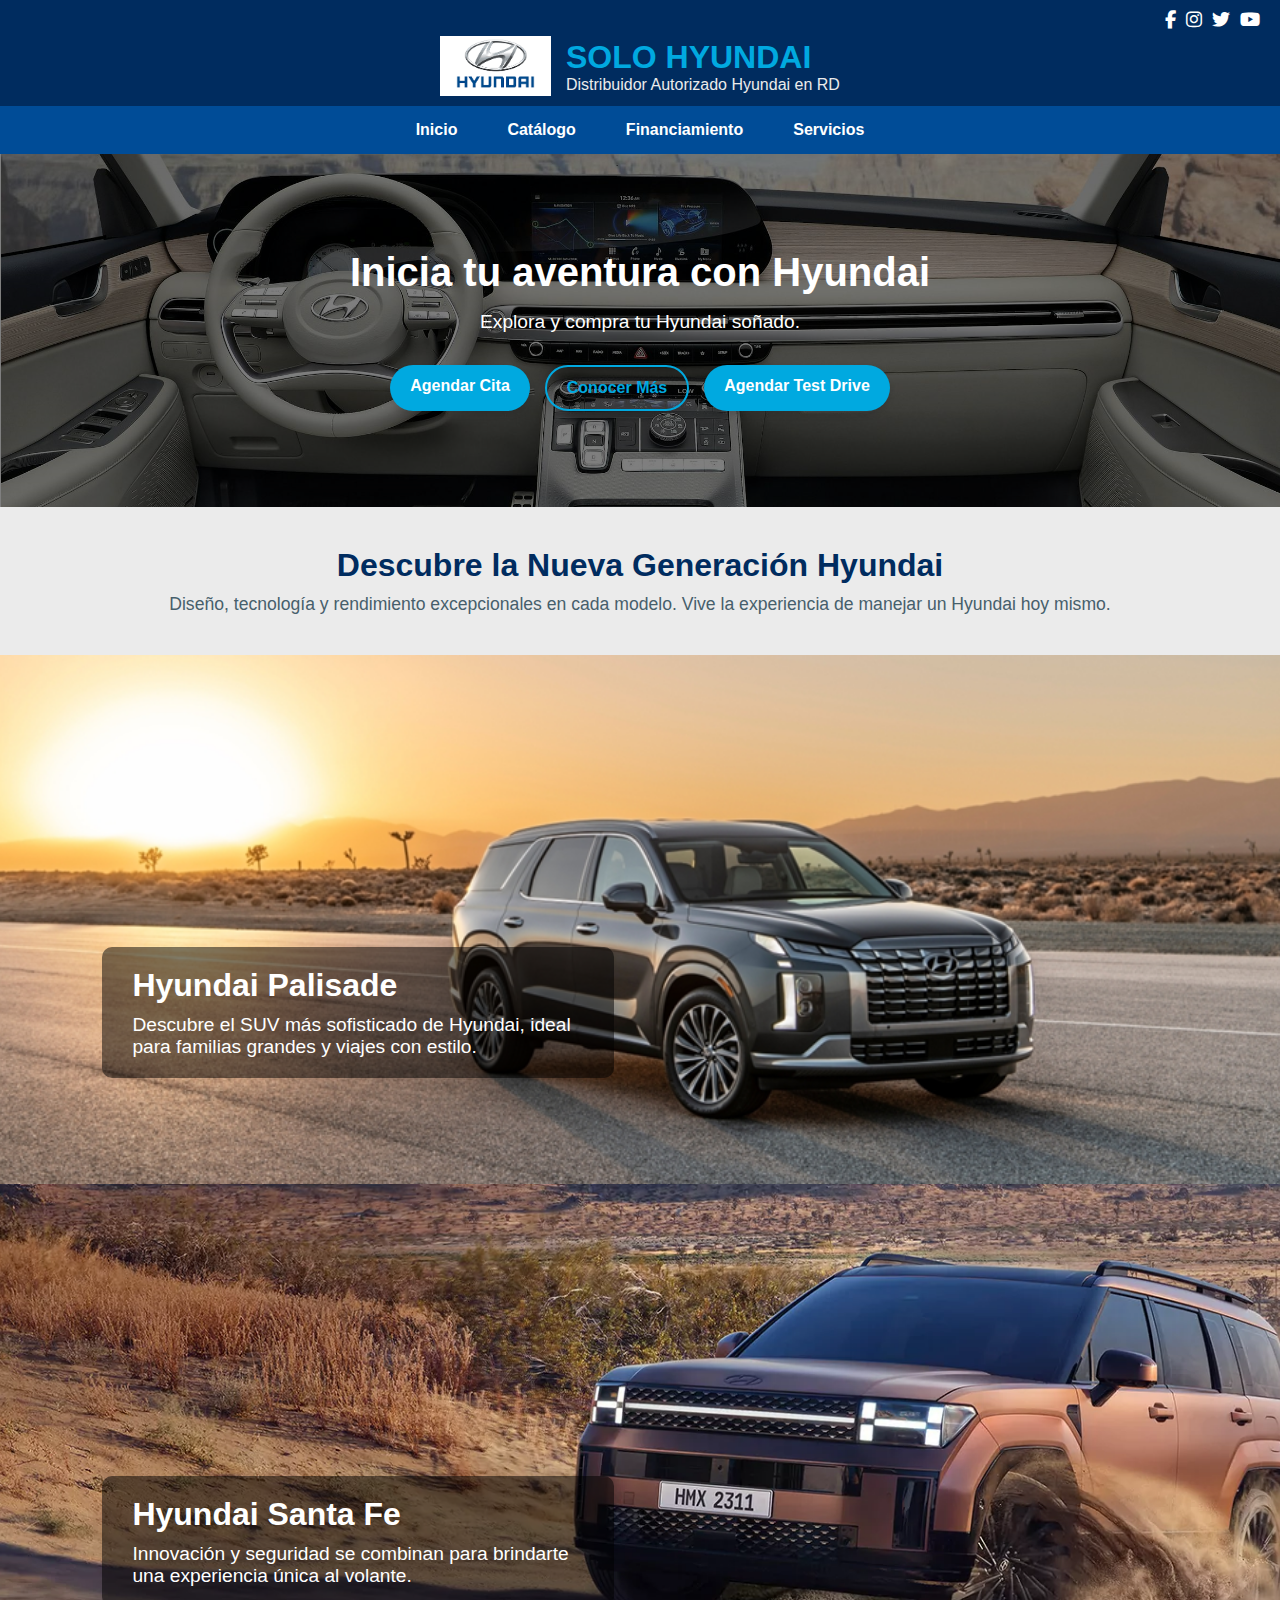
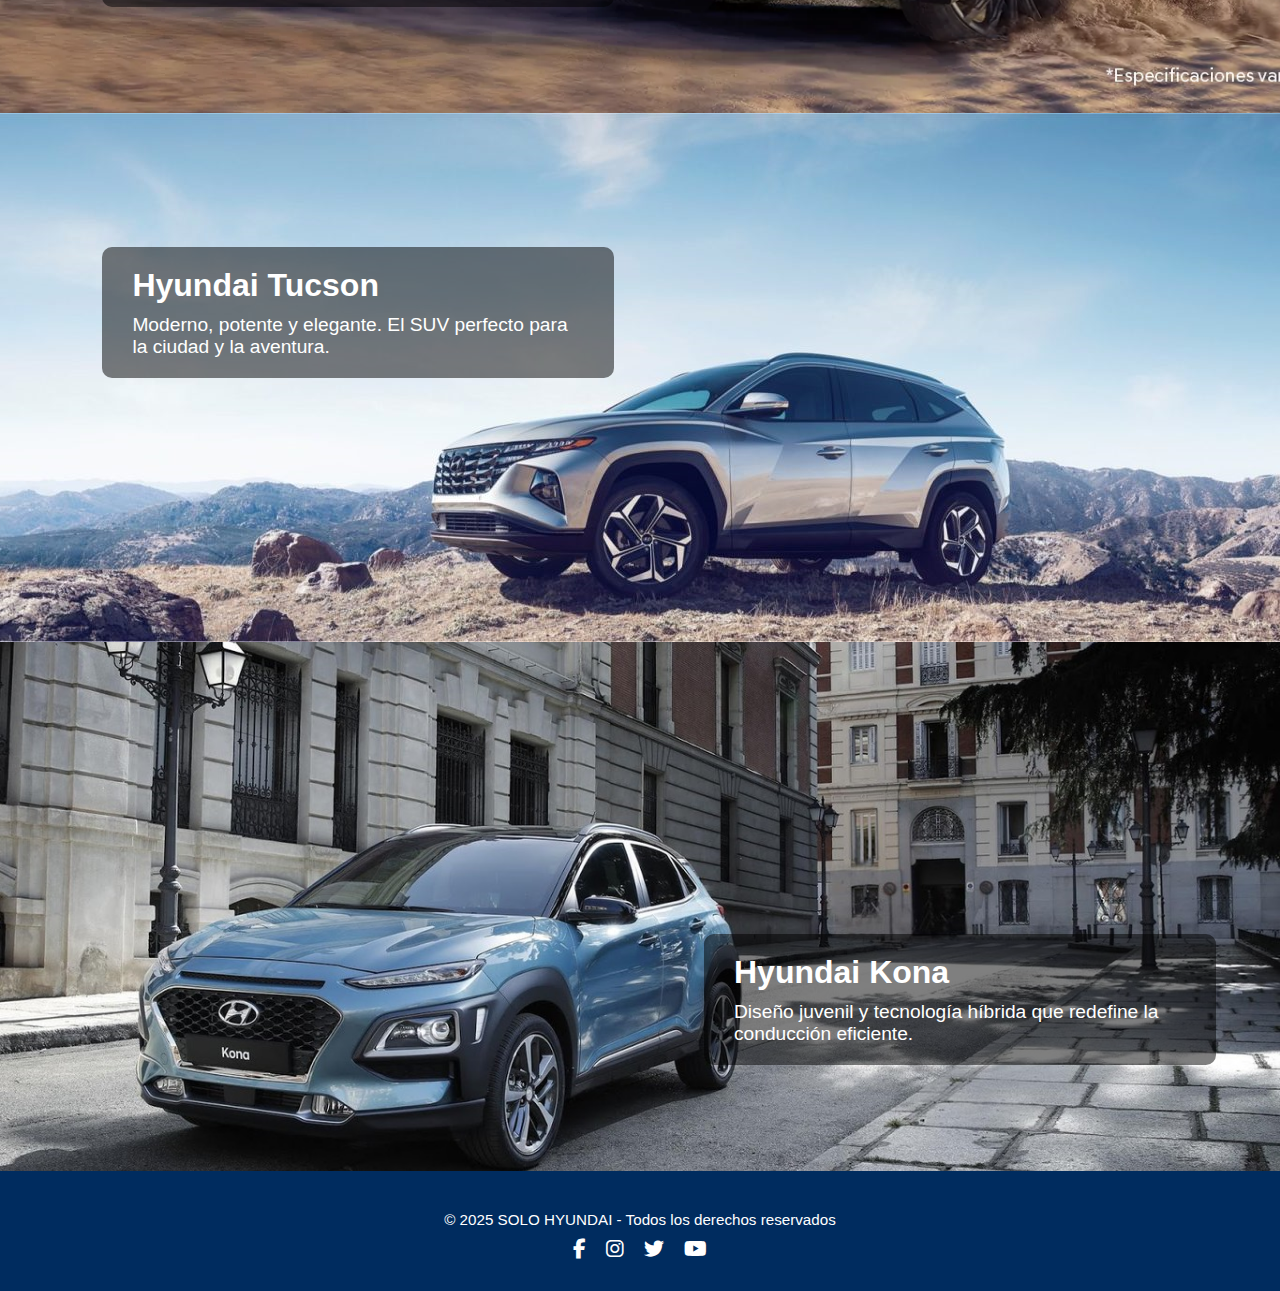
<file: index.html>
<!DOCTYPE html>
<html lang="es">
<head>
  <meta charset="UTF-8" />
  <meta name="viewport" content="width=device-width, initial-scale=1.0" />
  
  <!-- Fuentes y Estilos -->
  <link rel="stylesheet" href="https://cdnjs.cloudflare.com/ajax/libs/font-awesome/6.5.0/css/all.min.css" />
  <link href="https://fonts.googleapis.com/css2?family=Roboto&display=swap" rel="stylesheet" />
  <link rel="stylesheet" href="Inicio.css" />
  
  <title>SOLO HYUNDAI - Distribuidor Autorizado</title>
</head>
<body>

  <!-- ======= HEADER ======= -->
  <header>
    <div class="social-header">
      <a href="#"><i class="fab fa-facebook-f"></i></a>
      <a href="#"><i class="fab fa-instagram"></i></a>
      <a href="#"><i class="fab fa-twitter"></i></a>
      <a href="#"><i class="fab fa-youtube"></i></a>
    </div>

    <div class="logo-title">
      <img src="img/Logo.png" alt="Hyundai Logo" class="logo-hyundai" />
      <div>
        <h1>SOLO HYUNDAI</h1>
        <p>Distribuidor Autorizado Hyundai en RD</p>
      </div>
    </div>
  </header>

  <!-- ======= NAVEGACIÓN ======= -->
  <nav>
    <ul>
      <li><a href="index.html" class="active">Inicio</a></li>
      <li><a href="Catalogo.html">Catálogo</a></li>
      <li><a href="Financiamiento.html">Financiamiento</a></li>
      <li><a href="Servicios.html">Servicios</a></li>
    </ul>
  </nav>

  <!-- ======= SECCIÓN HERO ======= -->

  <section class="hero">
    <div class="hero-content">
      <h1>Inicia tu aventura con Hyundai</h1>
      <p>Explora y compra tu Hyundai soñado.</p>
    </div>



      <div class="hero-content">
        <div class="hero-buttons">
          <a href="#" class="btn-hero">Agendar Cita</a>
          <a href="#" class="btn-hero btn-outline">Conocer Más</a>
          <a href="#" class="btn-hero">Agendar Test Drive</a>
        </div>
      </div>
</section>


  <section class="publicidad">
    <h2>Descubre la Nueva Generación Hyundai</h2>
    <p>Diseño, tecnología y rendimiento excepcionales en cada modelo. Vive la experiencia de manejar un Hyundai hoy mismo.</p>
  </section>

  <!-- ======= CARRUSEL DE VEHÍCULOS ======= -->

  <section class="carrusel">
    <div class="carousel-container">

      <!-- Slide 1 -->

      <div class="slide active">
        <img src="img/Inicio/Palisade.png" alt="Hyundai Palisade" />
        <div class="texto-slide">
          <h2>Hyundai Palisade</h2>
          <p>Descubre el SUV más sofisticado de Hyundai, ideal para familias grandes y viajes con estilo.</p>
        </div>
      </div>

      <!-- Slide 2 -->

      <div class="slide">
        <img src="img/Inicio/Santa_Fe.png" alt="Hyundai Santa Fe" />
        <div class="texto-slide">
          <h2>Hyundai Santa Fe</h2>
          <p>Innovación y seguridad se combinan para brindarte una experiencia única al volante.</p>
        </div>
      </div>

      <!-- Slide 3 -->

      <div class="slide">
        <img src="img/Inicio/Tucson.png" alt="Hyundai Tucson" />
        <div class="texto-slide">
          <h2>Hyundai Tucson</h2>
          <p>Moderno, potente y elegante. El SUV perfecto para la ciudad y la aventura.</p>
        </div>
      </div>

      <!-- Slide 4 -->

      <div class="slide">
        <img src="img/Inicio/Kona.png" alt="Hyundai Kona" />
        <div class="texto-slide">
          <h2>Hyundai Kona</h2>
          <p>Diseño juvenil y tecnología híbrida que redefine la conducción eficiente.</p>
        </div>
      </div>

    </div>



  <!-- ======= FOOTER ======= -->

  <footer>
    <p>&copy; 2025 SOLO HYUNDAI - Todos los derechos reservados</p>
    <div class="social-footer">
      <a href="#"><i class="fab fa-facebook-f"></i></a>
      <a href="#"><i class="fab fa-instagram"></i></a>
      <a href="#"><i class="fab fa-twitter"></i></a>
      <a href="#"><i class="fab fa-youtube"></i></a>
    </div>
  </footer>

</body>
</html>
</file>
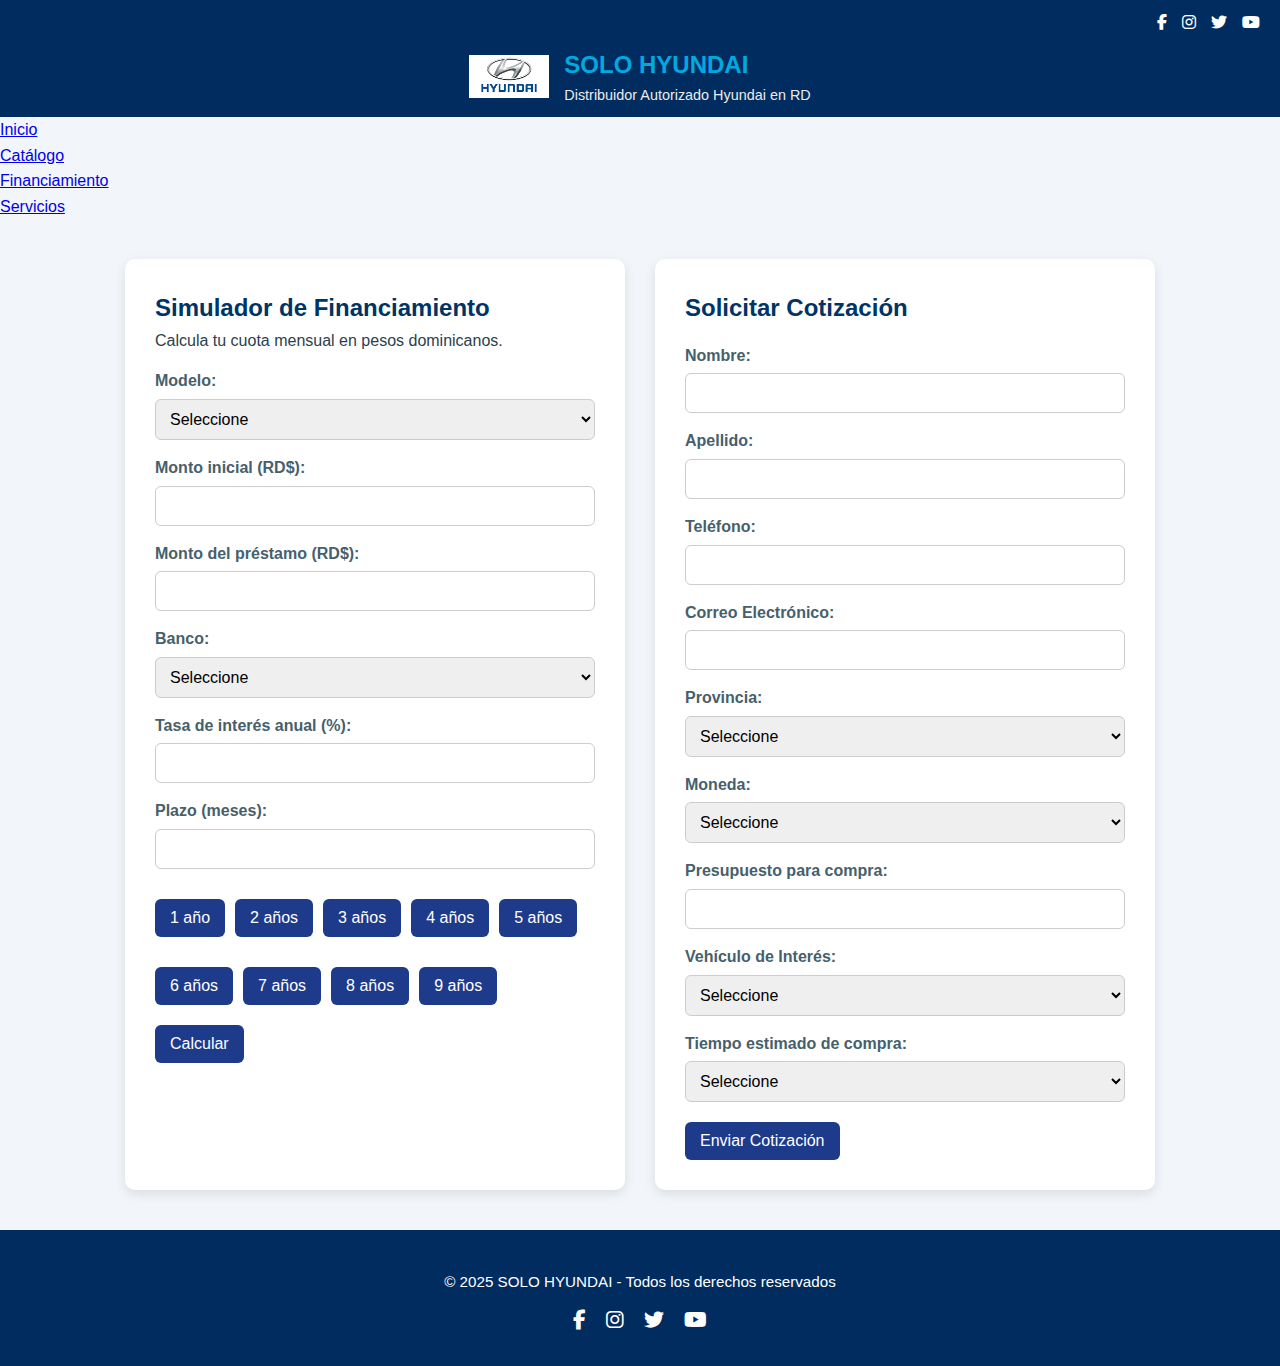
<file: Financiamiento.html>
<!DOCTYPE html>
<html lang="es">
<head>
  <meta charset="UTF-8" />
  <meta name="viewport" content="width=device-width, initial-scale=1.0" />
  <title>Financiamiento - SOLO HYUNDAI</title>
  <link rel="stylesheet" href="https://cdnjs.cloudflare.com/ajax/libs/font-awesome/6.5.0/css/all.min.css">
  <link href="https://fonts.googleapis.com/css2?family=Roboto&display=swap" rel="stylesheet" />
  <link rel="stylesheet" href="Financiamiento.css" />
  <script>
    const modelos = {
      "Hyundai Santa Fe": { precioUSD: 37000, inicialUSD: 5000 },
      "Hyundai Tucson": { precioUSD: 32000, inicialUSD: 4000 },
      "Hyundai Elantra": { precioUSD: 26000, inicialUSD: 3000 },
      "Hyundai Grand i10": { precioUSD: 17000, inicialUSD: 2000 },
      "Hyundai Palisade": { precioUSD: 45000, inicialUSD: 6000 }
    };

    const bancos = {
      "Banreservas": 11.5,
      "Popular": 12.0,
      "BHD": 12.5,
      "Scotiabank": 13.0,
      "APAP": 11.8
    };

    const tasaCambio = 58.75; // tasa dólar actual (modificable)

    function actualizarModelo() {
      const modelo = document.getElementById('modelo').value;
      if (modelo && modelos[modelo]) {
        const montoRD = modelos[modelo].precioUSD * tasaCambio;
        const inicialRD = modelos[modelo].inicialUSD * tasaCambio;
        document.getElementById('monto').value = (montoRD - inicialRD).toFixed(2);
        document.getElementById('inicial').value = inicialRD.toFixed(2);
      }
    }

    function actualizarTasa() {
      const banco = document.getElementById('banco').value;
      if (banco && bancos[banco]) {
        document.getElementById('interes').value = bancos[banco];
      }
    }

    function setPlazo(valor) {
      document.getElementById('plazo').value = valor * 12;
    }

    function calcularCuota() {
      const monto = parseFloat(document.getElementById('monto').value);
      const tasa = parseFloat(document.getElementById('interes').value) / 100 / 12;
      const plazo = parseInt(document.getElementById('plazo').value);

      if (monto && tasa && plazo) {
        const cuota = (monto * tasa) / (1 - Math.pow(1 + tasa, -plazo));
        document.getElementById('resultado').textContent = 'Cuota mensual: RD$ ' + cuota.toFixed(2);
      } else {
        document.getElementById('resultado').textContent = 'Por favor, complete todos los campos.';
      }
    }
  </script>
</head>
<body>
  <header>
    <div class="social-header">
      <a href="#"><i class="fab fa-facebook-f"></i></a>
      <a href="#"><i class="fab fa-instagram"></i></a>
      <a href="#"><i class="fab fa-twitter"></i></a>
      <a href="#"><i class="fab fa-youtube"></i></a>
    </div>
    <div class="logo-title">
      <img src="img/Logo.png" class="logo-hyundai" alt="Hyundai Logo" />
      <div>
        <h1>SOLO HYUNDAI</h1>
        <p>Distribuidor Autorizado Hyundai en RD</p>
      </div>
    </div>
  </header>

  <nav>
    <ul>
      <li><a href="index.html">Inicio</a></li>
      <li><a href="Catalogo.html">Catálogo</a></li>
       <li><a href="Financiamiento.html"class="active">Financiamiento</a></li>
      <li><a href="Servicios.html">Servicios</a></li>
    </ul>
  </nav>

  <main class="contenido">
    <section class="form-box">
      <h2>Simulador de Financiamiento</h2>
      <p>Calcula tu cuota mensual en pesos dominicanos.</p>

      <form onsubmit="event.preventDefault(); calcularCuota();">
        <label for="modelo">Modelo:</label>
        <select id="modelo" onchange="actualizarModelo()" required>
          <option value="">Seleccione</option>
          <option>Hyundai Santa Fe</option>
          <option>Hyundai Tucson</option>
          <option>Hyundai Elantra</option>
          <option>Hyundai Grand i10</option>
          <option>Hyundai Palisade</option>
        </select>

        <label for="inicial">Monto inicial (RD$):</label>
        <input type="number" id="inicial" readonly />

        <label for="monto">Monto del préstamo (RD$):</label>
        <input type="number" id="monto" required />

        <label for="banco">Banco:</label>
        <select id="banco" onchange="actualizarTasa()" required>
          <option value="">Seleccione</option>
          <option>Banreservas</option>
          <option>Popular</option>
          <option>BHD</option>
          <option>Scotiabank</option>
          <option>APAP</option>
        </select>

        <label for="interes">Tasa de interés anual (%):</label>
        <input type="number" id="interes" step="0.1" readonly required />

        <label for="plazo">Plazo (meses):</label>
        <input type="number" id="plazo" readonly required />
        <div style="display: flex; flex-wrap: wrap; gap: 10px; margin-top: 10px;">
          <button type="button" class="btn" onclick="setPlazo(1)">1 año</button>
          <button type="button" class="btn" onclick="setPlazo(2)">2 años</button>
          <button type="button" class="btn" onclick="setPlazo(3)">3 años</button>
          <button type="button" class="btn" onclick="setPlazo(4)">4 años</button>
          <button type="button" class="btn" onclick="setPlazo(5)">5 años</button>
          <button type="button" class="btn" onclick="setPlazo(6)">6 años</button>
          <button type="button" class="btn" onclick="setPlazo(7)">7 años</button>
          <button type="button" class="btn" onclick="setPlazo(8)">8 años</button>
          <button type="button" class="btn" onclick="setPlazo(9)">9 años</button>
        </div>

        <button type="submit" class="btn">Calcular</button>
        <p id="resultado"></p>
      </form>
    </section>

    <section class="form-box">
      <h2>Solicitar Cotización</h2>
      <form>
        <label>Nombre:</label>
        <input type="text" required />

        <label>Apellido:</label>
        <input type="text" required />

        <label>Teléfono:</label>
        <input type="tel" required />

        <label>Correo Electrónico:</label>
        <input type="email" required />

        <label>Provincia:</label>
        <select required>
          <option value="">Seleccione</option>
          <option>Distrito Nacional</option>
          <option>Santo Domingo</option>
          <option>Santiago</option>
          <option>La Vega</option>
          <option>San Cristóbal</option>
          <option>Puerto Plata</option>
          <option>San Pedro de Macorís</option>
          <option>La Romana</option>
          <option>Duarte</option>
          <option>Espaillat</option>
        </select>

        <label>Moneda:</label>
        <select required>
          <option value="">Seleccione</option>
          <option>RD$ - Peso Dominicano</option>
          <option>US$ - Dólar</option>
        </select>

        <label>Presupuesto para compra:</label>
        <input type="number" required />

        <label>Vehículo de Interés:</label>
        <select required>
          <option value="">Seleccione</option>
          <option>Hyundai Santa Fe</option>
          <option>Hyundai Tucson</option>
          <option>Hyundai Palisade</option>
          <option>Hyundai Grand i10</option>
          <option>Hyundai Elantra</option>
          <option>Hyundai Sonata</option>
          <option>Hyundai Accent</option>
        </select>

        <label>Tiempo estimado de compra:</label>
        <select required>
          <option value="">Seleccione</option>
          <option value="<30">Menos de 30 días</option>
          <option value=">30">Más de 30 días</option>
          <option value=">180">Más de 180 días</option>
        </select>

        <button type="submit" class="btn">Enviar Cotización</button>
      </form>
    </section>
  </main>

  <footer>
    <p>&copy; 2025 SOLO HYUNDAI - Todos los derechos reservados</p>
    <div class="social-footer">
      <a href="#"><i class="fab fa-facebook-f"></i></a>
      <a href="#"><i class="fab fa-instagram"></i></a>
      <a href="#"><i class="fab fa-twitter"></i></a>
      <a href="#"><i class="fab fa-youtube"></i></a>
    </div>
  </footer>

</body>
</html>
</file>
<file: Inicio.css>
/* ==================
   ESTILOS - INICIO
   ================== */

/* Reset general */
* {
  margin: 0;
  padding: 0;
  box-sizing: border-box;
}

body {
  font-family: 'Segoe UI', sans-serif;
  background-color: #f2f6fa;
  color: #2B414D;
}

/* =============================
   ESTILOS - HEADER Y NAVEGACIÓN
   ============================= */

header {
  background-color: #002c5f;
  color: white;
  padding: 10px 20px;
}

.logo-title {
  display: flex;
  align-items: center;
  justify-content: center;
  gap: 15px;
  flex-wrap: wrap;
}

.logo-hyundai {
  height: 60px;
}

header h1 {
  font-size: 2rem;
  color: #00a9e0;
}

header p {
  font-size: 1rem;
  color: #ebebeb;
}

.social-header {
  display: flex;
  justify-content: flex-end;
  gap: 10px;
  padding-bottom: 5px;
}

.social-header a {
  color: #ffffff;
  font-size: 18px;
  transition: color 0.3s ease;
}

.social-header a:hover {
  color: #00a9e0;
}

nav ul {
  list-style: none;
  background-color: #004c97;
  display: flex;
  justify-content: center;
  padding: 0;
}

nav ul li {
  padding: 15px 25px;
}

nav ul li a {
  color: white;
  text-decoration: none;
  font-weight: bold;
  font-size: 1rem;
  transition: color 0.3s ease;
}

nav ul li a:hover {
  color: #00a9e0;
}


/* =========================
   ESTILOS - HERO / SECTION
   ========================= */

.hero {
  background: url("img/Inicio/Interior.png");
  background-size: cover;
  background-position:top;
  background-repeat: no-repeat;
  color: white;
  text-align: center;
  padding: 6rem 3rem;
  position: relative;
}

.hero::before {
  content: '';
  position: absolute;
  top: 0; left: 0;
  width: 100%; height: 100%;
  background-color: rgba(0,0,0,0.5);
}

.hero-content {
  position: relative;
  z-index: 1;
}

.hero h1 {
  font-size: 2.5rem;
  margin-bottom: 1rem;
}

.hero p {
  font-size: 1.2rem;
  margin-bottom: 2rem;
}

.hero-buttons {
  display: flex;
  flex-wrap: wrap;
  justify-content: center;
  gap: 15px;
  margin-top: 1.5rem;
}

.btn-hero {
  background-color: #00a9e0;
  color: white;
  padding: 12px 20px;
  border-radius: 30px;
  font-weight: bold;
  text-decoration: none;
  transition: background-color 0.3s ease;
  box-shadow: 0 4px 6px rgba(0,0,0,0.1);
}

.btn-hero:hover {
  background-color: #007bbd;
}

.btn-outline {
  background-color: transparent;
  border: 2px solid #00a9e0;
  color: #00a9e0;
}

.btn-outline:hover {
  background-color: #00a9e0;
  color: white;
}

.slide {
  position: relative;
  width: 100%;
  height: 529px;
  display: flex;
  align-items: center;
  justify-content: center;
}

.slide img {
  width: 100%;
  height: 529px;
  object-fit: cover;
}

.slide.active {
  display: flex;
}

.texto-slide {
  position: absolute;
  bottom: 20%;
  left: 8%;
  background: rgba(0, 0, 0, 0.5);
  padding: 20px 30px;
  border-radius: 10px;
  color: white;
  max-width: 40%;
}

.texto-slide h2 {
  font-size: 2rem;
  margin-bottom: 10px;
}

.texto-slide p {
  font-size: 1.2rem;
}

/* Texto personalizado por slide */

.slide:nth-child(3) .texto-slide {
  bottom: 50%;
  left: 08%;
  transform:none;
  text-align: left;
}

.slide:nth-child(4) .texto-slide {
  bottom: 20%;
  left: auto;
  right: 05%;
  transform: none;
  text-align: left;
}

/* =========================
       ESTILOS - CONTROLES
   ========================= */

.controles {
  position: absolute;
  width: 100%;
  top: 45%;
  display: flex;
  justify-content: space-between;
  padding: 0 20px;
}

.controles button {
  background: rgba(0,0,0,0.5);
  color: #fff;
  border: none;
  font-size: 2rem;
  cursor: pointer;
  padding: 10px;
  border-radius: 50%;
  transition: background 0.3s;
}

.controles button:hover {
  background: rgba(0,0,0,0.8);
}

/* =============================
   ESTILOS - VEHÍCULOS EN GRID
   ============================= */

main {
  display: grid;
  grid-template-columns: repeat(auto-fit, minmax(280px, 1fr));
  gap: 20px;
  padding: 40px 20px;
  justify-items: center;
  background-color: #EBEBEB;
}

.vehiculo {
  width: 100%;
  max-width: 400px;
  background-color: #ffffff;
  border: 1px solid #ccc;
  border-radius: 10px;
  box-shadow: 0 4px 8px rgba(0,0,0,0.1);
  text-align: center;
  overflow: hidden;
  transition: transform 0.3s ease, box-shadow 0.3s ease;
}

.vehiculo:hover {
  transform: scale(1.02);
  box-shadow: 0 8px 16px rgba(0,0,0,0.2);
}

.vehiculo img {
  width: 100%;
  height: auto;
  display: block;
}

.vehiculo h2 {
  font-size: 1.4rem;
  color: #2B414D;
  margin: 15px 0 5px;
}

.vehiculo p {
  font-size: 1.1rem;
  color: #475F6C;
  margin-bottom: 15px;
}

/* ============================
      ESTILOS - PUBLICIDAD
   ============================*/

.publicidad {
  text-align: center;
  padding: 40px 20px;
  background-color: #ebebeb;
}

.publicidad h2 {
  color: #002c5f;
  font-size: 2rem;
  margin-bottom: 10px;
}

.publicidad p {
  color: #475f6c;
  font-size: 1.1rem;
}

/* =========================
       ESTILOS - FOOTER
   ========================= */

footer {
  background-color: #002c5f;
  color: white;
  text-align: center;
  padding: 30px 20px 20px;
}

footer .social-footer {
  margin: 10px 0;
  display: flex;
  justify-content: center;
  gap: 20px;
}

footer .social-footer a {
  color: #ffffff;
  font-size: 20px;
  transition: color 0.3s ease;
}

footer .social-footer a:hover {
  color: #00a9e0;
}

footer p {
  margin: 10px 0;
  font-size: 0.95rem;
}
</file>
<file: Financiamiento.css>
/*=============================
   ESTILOS  - FINANCIAMIENTO
=============================== */

/* Reset general */
* {
  margin: 0;
  padding: 0;
  box-sizing: border-box;
}

body {
  font-family: 'Segoe UI', sans-serif;
  line-height: 1.6;
  background-color: #f2f6fa;
  color: #2B414D;
}

/* =============================
   ESTILOS - HEADER Y NAVEGACIÓN
   ============================= */

header {
  background-color: #002c5f;
  color: white;
  padding: 10px 20px;
}

.logo-title {
  display: flex;
  align-items: center;
  justify-content: center;
  gap: 15px;
  flex-wrap: wrap;
}

.logo-hyundai {
  height: 60px;
}

header h1 {
  font-size: 2rem;
  color: #00a9e0;
}

header p {
  font-size: 1rem;
  color: #ebebeb;
}

.social-header {
  display: flex;
  justify-content: flex-end;
  gap: 15px;
  padding-bottom: 10px;
}

.social-header a {
  color: #ffffff;
  font-size: 1rem;
  transition: color 0.3s ease;
}

.social-header a:hover {
  color: #00a9e0;
}

.logo-title {
  display: flex;
  align-items: center;
  gap: 15px;
  flex-wrap: wrap;
}

.logo-title img {
  width: 80px;
  height: auto;
}

.logo-title h1 {
  font-size: 1.5rem;
}

.logo-title p {
  font-size: 0.9rem;
}

.navbar {
  background-color: #16355f;
}

.nav-container {
  display: flex;
  justify-content: space-between;
  align-items: center;
  padding: 15px 20px;
}

.menu-toggle {
  display: none;
  font-size: 1.8rem;
  color: white;
  cursor: pointer;
}

.nav-menu {
  display: flex;
  list-style: none;
  gap: 15px;
}

.nav-menu li a {
  color: white;
  text-decoration: none;
  font-weight: bold;
  padding: 10px 15px;
  display: block;
}

.nav-menu li a:hover,
.nav-menu li a.active {
  background-color: #1e4a7b;
  border-radius: 5px;
}

/* RESPONSIVE MENU PARA MÓVILES Y TABLETS */

/* Menu Hamburguesa Responsive */

@media (max-width: 768px) {
  .menu-toggle {
    display: block;
  }

  .nav-menu {
    flex-direction: column;
    background-color: #16355f;
    position: absolute;
    top: 31%; /* Justo debajo del nav-container */
    left: 25%;
    transform: translateX(-50%);
    width: 50%; /* No ocupa todo el ancho */
    display: none;
    border-radius: 10px;
    padding: 10px 0;
    box-shadow: 0 4px 8px rgba(0,0,0,0.3);
    z-index: 999;
    align-items:first baseline; /* Alinea elementos al final (derecha) */
    text-align: right; /* Justifica el texto e íconos a la derecha */
  }

  .nav-menu.active {
    display: flex;
  }

  .nav-menu li {
    text-align: center;
    margin: 10px 0;
  }
}

  .nav-menu li a i {
    margin-right: 8px;
    font-size: 1rem;
    vertical-align: middle;
  }

  
/* =========================
   ESTILOS - HERO / SECTION
   ========================= */

.hero {
  width: 100%;
  height: 100vh;                             /* 100% de la altura de la ventana */
  background: url("img/Inicio/Financiamiento.png") no-repeat center center;
  background-size: cover;                    /* llena todo el contenedor (corta un poco) */
  position: relative;
  display: flex;
  flex-direction: column;
  justify-content: center;                   /* centra verticalmente el contenido */
  align-items: center;                       /* centra horizontalmente */
  padding: 0 20px;                            /* algo de espacio lateral */
  box-sizing: border-box;
  color: white;
  text-align: center;
}

.hero::before {
  content: '';
  position: absolute;
  top: 0; left: 0;
  width: 100%; height: 100%;
  background-color: rgba(0,0,0,0.5);
  pointer-events: none;
}

.hero-content {
  display: flex;
  flex-direction: column;
  justify-content: center;
  align-items: center;
  height: 100%;
  padding: 20px;
  box-sizing: border-box;
}

.hero h1 {
  font-size: 2.5rem;
  margin-bottom: 15px;
}

.hero p {
  font-size: 1.2rem;
  margin-bottom: 20px;
}


.hero-buttons {
  display: flex;
  flex-wrap: wrap;
  justify-content: center;
  gap: 20px;

}

.btn-hero {
  background-color: #00a9e0;
  color: white;
  padding: 12px 25px;
  border-radius: 5px;
  font-weight: bold;
  text-decoration: none;
  transition: background-color 0.3s ease;
  box-shadow: 0 4px 6px rgba(0,0,0,0.1);
}

.btn-hero.btn-outline {
  background-color: transparent;
  border: 2px solid white;
}

.btn-hero:hover {
  background-color: #007bbd;
}

.btn-outline:hover {
  background-color: #00a9e0;
  color: white;
}

.ver-catalogo {
  width: 100%;
  background: linear-gradient(135deg, #1e4a7b, #007bbd); /* Fondo en degradado */
  color: #ffffff;
  text-align: center;
  padding: 30px 10px; /* menor alto */
  box-shadow: 0 4px 12px rgba(0, 0, 0, 0.1);
}

.ver-catalogo h1 {
  font-size: 1.8em;
  margin-bottom: 10px;
  color: #ffffff;
}

.ver-catalogo p {
  font-size: 1em;
  margin-bottom: 20px;
  color: #EBEBEB;
}

/* Botón moderno y centrado */
.btn-cta {
  background-color: #00a9e0;
  color: white;
  padding: 12px 25px;
  border-radius: 5px;
  font-weight: bold;
  text-decoration: none;
  transition: background-color 0.3s ease;
  box-shadow: 0 4px 12px rgba(0,0,0,0.1);
}

.btn-cta:hover {
  background-color: #00a9e0;
  transform: translateY(-2px);
  box-shadow: 0 6px 16px rgba(0,0,0,0.25);
}

/* Texto personalizado por slide */

.slide:nth-child(3) .texto-slide {
  bottom: 50%;
  left: 08%;
  transform:none;
  text-align: left;
}

.slide:nth-child(4) .texto-slide {
  bottom: 20%;
  left: auto;
  right: 05%;
  transform: none;
  text-align: left;
}

main.contenido {
  display: flex;
  flex-wrap: wrap;
  justify-content: center;
  gap: 30px;
  padding: 40px 20px;
}

.form-box {
  background-color: white;
  border-radius: 10px;
  box-shadow: 0 4px 12px rgba(0, 0, 0, 0.1);
  padding: 30px;
  max-width: 500px;
  width: 100%;
  box-sizing: border-box;
}

.form-box h2 {
  margin-top: 0;
  color: #003366;
}

.form-box label {
  display: block;
  margin-top: 15px;
  font-weight: 600;
  color: #475F6C;
}

.form-box input,
.form-box select {
  width: 100%;
  padding: 10px;
  margin-top: 5px;
  border: 1px solid #ccc;
  border-radius: 6px;
  box-sizing: border-box;
  font-size: 16px;
}

.btn {
  background-color: #1e3a8a;
  color: white;
  border: none;
  padding: 10px 15px;
  border-radius: 6px;
  cursor: pointer;
  margin-top: 20px;
  font-size: 16px;
  transition: background-color 0.3s ease;
}

.btn:hover {
  background-color: #51BBA8;
}

#resultado {
  font-weight: bold;
  margin-top: 15px;
  color: #2B414D;
}


/* ==================
          FOOTER
   ================== */

footer {
  background-color: #002c5f;
  color: white;
  text-align: center;
  padding: 30px 20px 20px;
}

footer .social-footer {
  margin: 10px 0;
  display: flex;
  justify-content: center;
  gap: 20px;
}

footer .social-footer a {
  color: #ffffff;
  font-size: 20px;
  transition: color 0.3s ease;
}

footer .social-footer a:hover {
  color: #00a9e0;
}

footer p {
  margin: 10px 0;
  font-size: 0.95rem;
}


   .vehicle-showcase {
        max-width: 1200px;
        margin: 50px auto 0;
        padding: 0 20px;
    }
    
    .showcase-title {
        text-align: center;
        color: #2c3e50;
        font-size: 1.8rem;
        margin-bottom: 30px;
        position: relative;
    }
    
    .showcase-title::after {
        content: '';
        display: block;
        width: 80px;
        height: 3px;
        background: #e74c3c;
        margin: 10px auto;
    }
    
    .vehicle-container {
        display: flex;
        height: 300px;
        gap: 10px;
    }
    
    .vehicle-card {
        flex: 1;
        overflow: hidden;
        border-radius: 10px;
        transition: all 0.5s ease;
        position: relative;
    }
    
    .vehicle-card img {
        width: 100%;
        height: 100%;
        object-fit: cover;
        filter: grayscale(0.7);
        transition: all 0.5s ease;
    }
    
    .vehicle-card:hover {
        flex: 3;
    }
    
    .vehicle-card:hover img {
        filter: grayscale(0);
    }
    
    .vehicle-info {
        position: absolute;
        bottom: 0;
        left: 0;
        right: 0;
        background: rgba(44, 62, 80, 0.8);
        color: white;
        padding: 15px;
        transform: translateY(100%);
        transition: all 0.3s ease;
    }
    
    .vehicle-card:hover .vehicle-info {
        transform: translateY(0);
    }
    
    .vehicle-info h4 {
        margin: 0 0 5px 0;
        font-size: 1.2rem;
    }
    
    .vehicle-info p {
        margin: 0;
        font-size: 0.9rem;
    }
    
    @media (max-width: 768px) {
        .vehicle-container {
            height: 200px;
        }
        
        .vehicle-info h4 {
            font-size: 1rem;
        }
        
        .vehicle-info p {
            font-size: 0.8rem;
        }
    }
</file>
